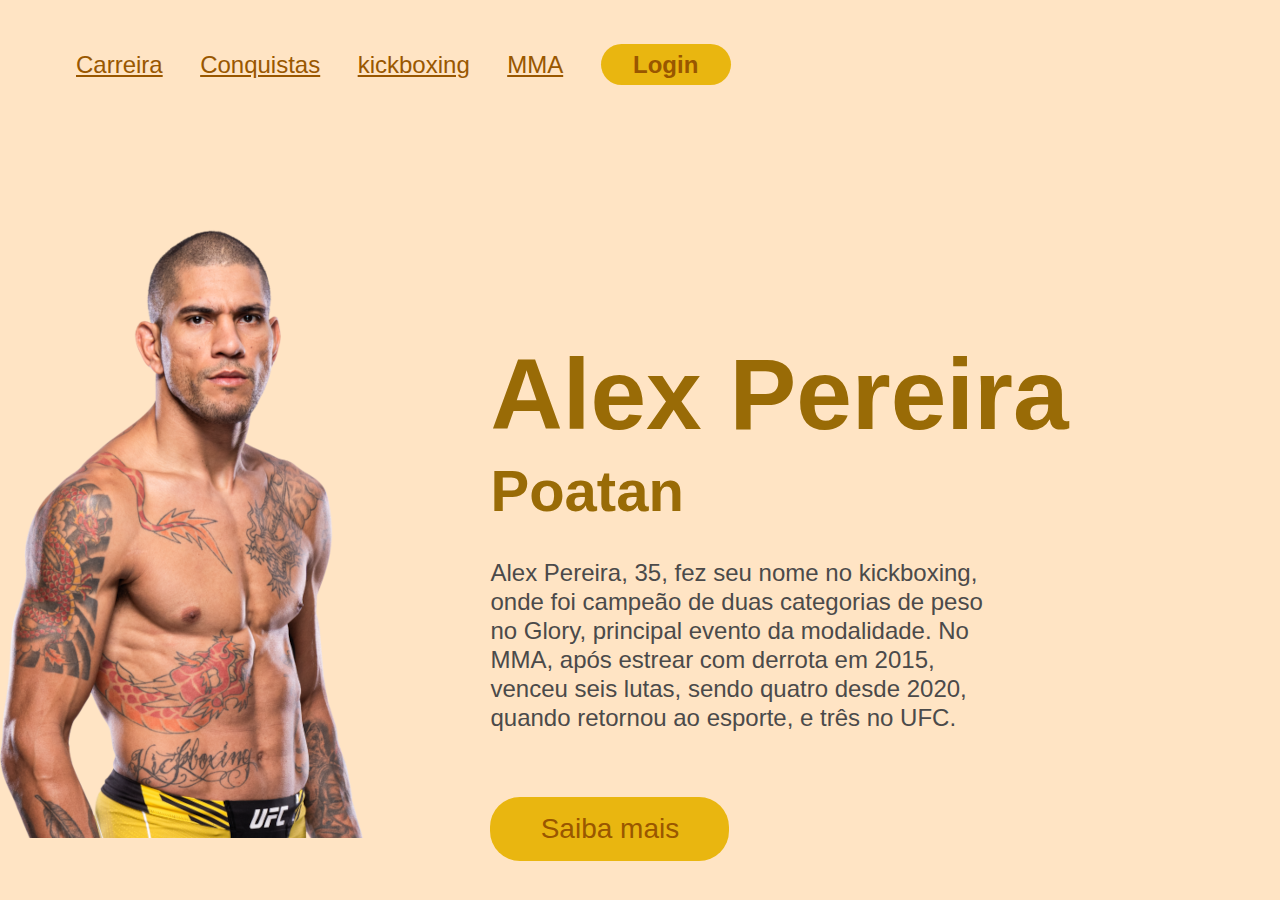
<file: index.html>
<!DOCTYPE html>
<html lang="pt-br">
  <head>
    <meta charset="UTF-8" />
    <meta http-equiv="X-UA-Compatible" content="IE=edge" />
    <meta name="viewport" content="width=device-width, initial-scale=1.0" />
    <link rel="shortcut icon" href="favicon.ico" type="image/x-icon" />
    <link rel="stylesheet" href="styles.css" />
    <title>Alex Pereira</title>
  </head>
  <body>
    <header>
      <a class="link-header" href="carreira.html">Carreira</a>
      <a class="link-header" href="conquistas.html">Conquistas</a>
      <a class="link-header" href="kickboxing.html">kickboxing</a>
      <a class="link-header" href="mma.html">MMA</a>
      <button class="button-header">Login</button>
    </header>
    <img src="poatan.png" alt="Alex Poatan" />
    <div>
      <h1>Alex Pereira</h1>
      <h2>Poatan</h2>
      <p>
        Alex Pereira, 35, fez seu nome no kickboxing, onde foi campeão de duas
        categorias de peso no Glory, principal evento da modalidade. No MMA,
        após estrear com derrota em 2015, venceu seis lutas, sendo quatro desde
        2020, quando retornou ao esporte, e três no UFC.
      </p>
      <a href="carreira.html"><button class="button-div">Saiba mais</button></a>
    </div>
  </body>
</html>
</file>
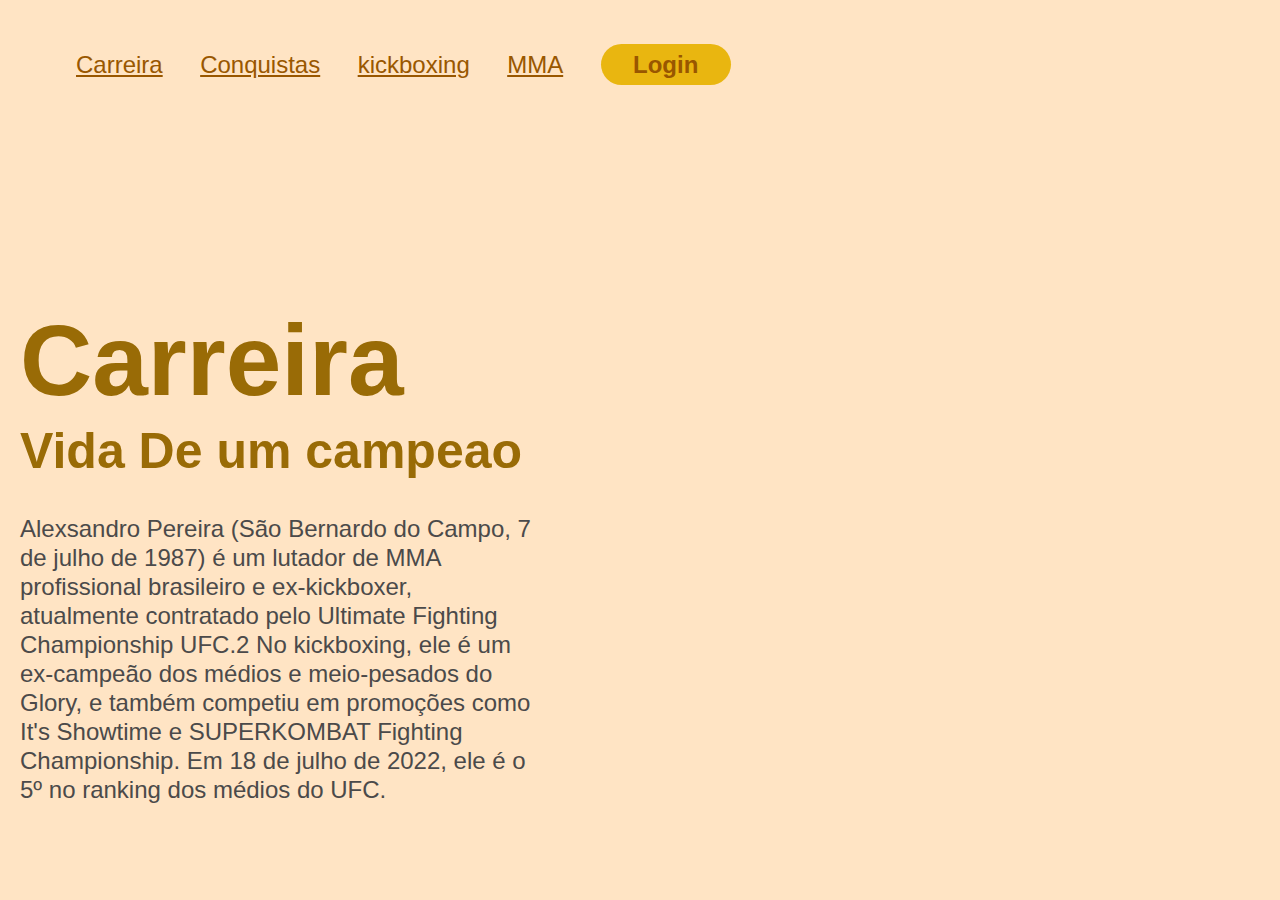
<file: carreira.html>
<!DOCTYPE html>
<html lang="pt-br">
<head>
  <meta charset="UTF-8">
  <meta http-equiv="X-UA-Compatible" content="IE=edge">
  <meta name="viewport" content="width=device-width, initial-scale=1.0">
  <link rel="stylesheet" href="carreira.css">
  <title>Alex Poatan</title>
</head>
<body>
  <header>
    <a class="link-header" href="carreira.html">Carreira</a>
    <a class="link-header" href="conquistas.html">Conquistas</a>
    <a class="link-header" href="kickboxing.html">kickboxing</a>
    <a class="link-header" href="mma.html">MMA</a>
    <button class="button-header">Login</button>
  </header>
  
  
  <div>
    <h1>Carreira</h1>
    <h2>Vida De um campeao</h2>
    <p>Alexsandro Pereira (São Bernardo do Campo, 7 de julho de 1987) é um lutador de MMA profissional brasileiro e ex-kickboxer, atualmente contratado pelo Ultimate Fighting Championship UFC.2 No kickboxing, ele é um ex-campeão dos médios e meio-pesados do Glory, e também competiu em promoções como It's Showtime e SUPERKOMBAT Fighting Championship. Em 18 de julho de 2022, ele é o 5º no ranking dos médios do UFC.</p>
  </div>
  
  
  
    
    
  </div>
</body>
</html>
</file>
<file: styles.css>
* {
  font-family: 'Roboto Condensed', sans-serif;
  background-color: bisque;
  margin: 0;
  padding: 0;
  box-sizing: border-box;
}
header {
  margin: 44px 0px 144px 76px;
}
.link-header {
  font-weight: 568px;
  font-size: 24px;
  line-height: 29px;
  color: rgb(153, 87, 0);
  cursor: pointer;
  margin-right: 33px;
}
.button-header {
  background: rgb(233, 182, 16);
  border-radius: 20.5px;
  width: 130px;
  height: 41px;
  border: none;
  font-weight: 600;
  font-size: 24px;
  line-height: 29px;
  color: rgb(153, 87, 0);
  cursor: pointer;
}
div {
  display: inline-block;
  margin-left: 86px;
}
h1 {
  font-weight: 900;
  font-size: 100px;
  line-height: 122px;
  color: rgb(153, 107, 6);
  width: 700px;
}
h2 {
  font-weight: 500px;
  font-size: 58px;
  line-height: 71px;
  color: rgb(153, 107, 6);
}
p {
  font-weight: 400px;
  font-size: 24px;
  line-height: 29px;
  width: 515px;
  margin-top: 32px;
  margin-bottom: 65px;
  color: rgb(75, 74, 74);
}

.button-div {
  background: rgb(233, 182, 16);
  color: rgb(153, 87, 0);
  border-radius: 30px;
  border: none;
  width: 239px;
  height: 64px;
  cursor: pointer;
  font-weight: 700px;
  font-size: 28px;
  line-height: 34px;
}
</file>
<file: carreira.css>
* 
  {font-family: 'Roboto Condensed', sans-serif;
  background-color: bisque;
  margin: 0;
  padding: 0;
  box-sizing: border-box;}
  h1 {
    font-weight: 900;
  font-size: 100px;
  line-height: 122px;
  color: rgb(153, 107, 6);
  width: 700px;
  }
  h2{
    font-weight: 400px;
    font-size: 50px;
    line-height: 61px;
    color: rgb(153, 107, 6);
  }
  p{font-weight: 400px;
    font-size: 24px;
    line-height: 29px;
    width: 515px;
    margin-top: 32px;
    margin-bottom: 65px;
    color: rgb(75, 74, 74)}
  
  header {
    margin: 44px 0px 144px 76px;
  }
.link-header {
  font-weight: 568px;
  font-size: 24px;
  line-height: 29px;
  color: rgb(153, 87, 0);
  cursor: pointer;
  margin-right: 33px
}
.button-header {
  background: rgb(233, 182, 16);
  border-radius: 20.5px;
  width: 130px;
  height: 41px;
  border: none;
  font-weight: 600;
  font-size: 24px;
  line-height: 29px;
  color: rgb(153, 87, 0);
  cursor: pointer;
}
div{
  display: inline-block;
  margin-left: 20px;
  margin-right: 70px;
  margin-top: 70px;
  position: static;
}
img {
 
  margin-left: 20px;
  margin-right: 20px;
  margin-top: 20px;
}
</file>
